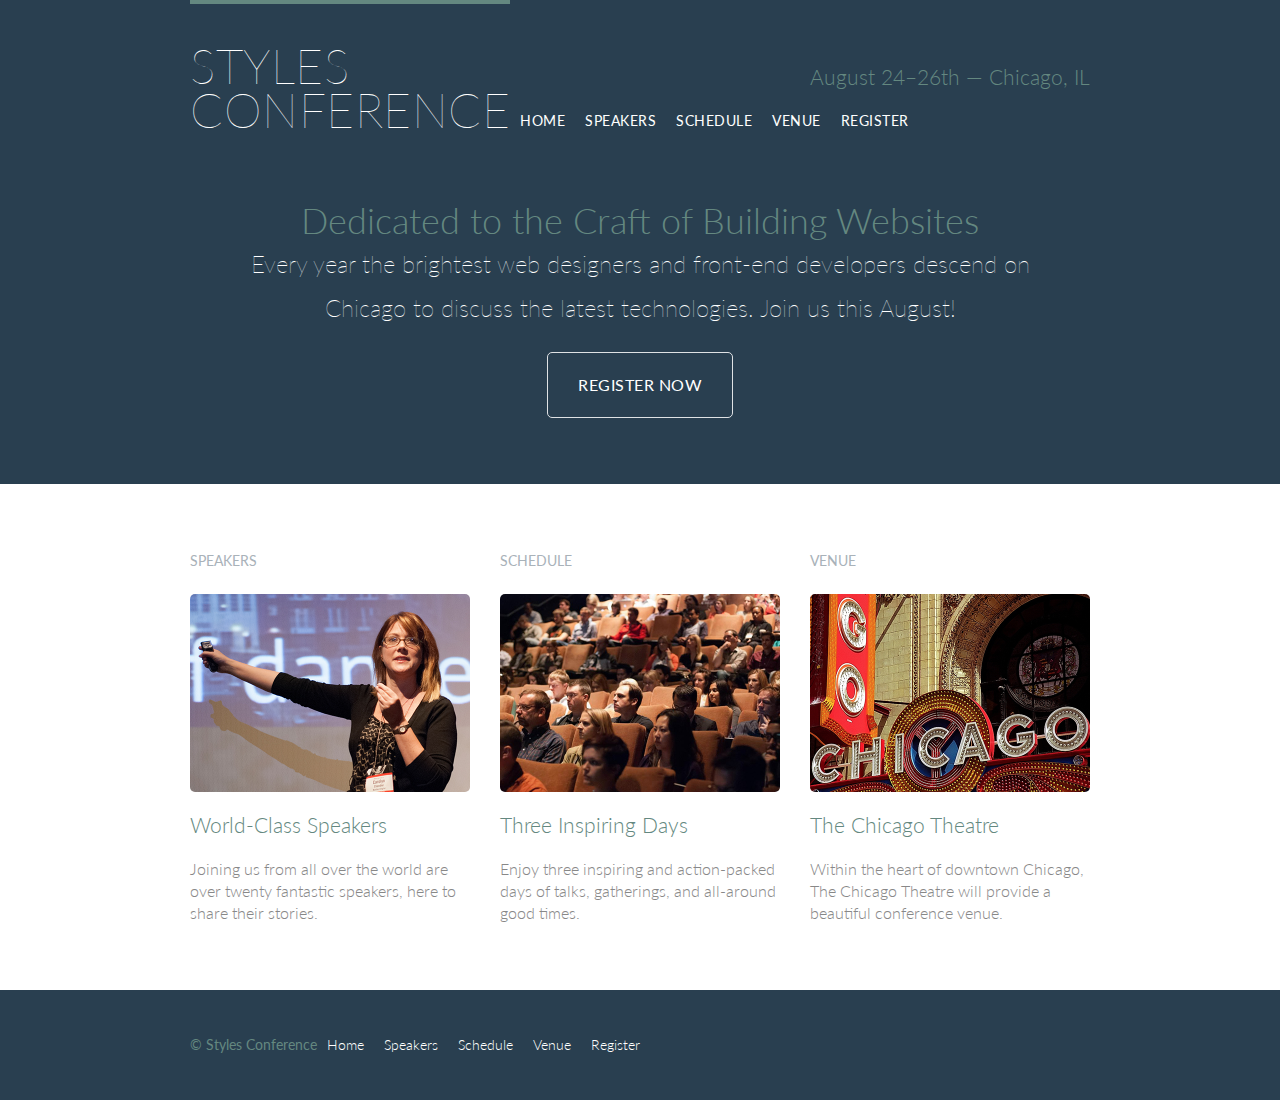
<file: index.html>
<!DOCTYPE html>
<html lang="en">
    <head>
        <meta charset="utc-8">
        <title>Styles Conference</title>
        <link rel="stylesheet" href="assets/stylesheets/main.css">
        <link rel="stylesheet"
        href="https://fonts.googleapis.com/css?family=Lato:100,300,400">
    </head>
    <body>

        <header class=" primary-header container group">
            <h1 class="logo">
                <a href="index.html">Styles <br> Conference</a>
            </h1>
            <h3 class="tagline">August 24&ndash;26th &mdash; Chicago, IL</h3>
            <nav class="nav primary-nav">
                <ul>
                    <li><a href="index.html">Home</a></li><!--
                    --><li><a href="speakers.html">Speakers</a></li><!--
                    --><li><a href="schedule.html">Schedule</a></li><!--
                    --><li><a href="venue.html">Venue</a></li><!--
                    --><li><a href="register.html">Register</a></li>
                </ul>
            </nav>
        </header>

        <section class="hero container">
            <h2>Dedicated to the Craft of Building Websites</h2>
            <p>Every year the brightest web designers and front-end developers descend on Chicago to discuss the latest technologies. Join us this August! </p>
            <a class="btn btn-alt" href="register.html">Register Now</a>
        </section>

        <section class="row">
            <div class="grid">

                <!-- Speakers -->

                <section class="teaser col-1-3">
                    <h5>Speakers</h5>
                    <a href="speakers.html">
                        <img src="assets/images/home/speakers.jpg" alt="Professional Speaker">
                        <h3>World-Class Speakers</h3>
                    </a>
                    <p>Joining us from all over the world are over twenty fantastic speakers, here to share their stories.</p>
                </section><!--

                    Schedule

                --><section class="teaser col-1-3">
                    <h5>Schedule</h5>
                    <a href="schedule.html">
                        <img src="assets/images/home/schedule.jpg" alt="Schedule">
                        <h3>Three Inspiring Days</h3>
                    </a>
                    <p>Enjoy three inspiring and action-packed days of talks, gatherings, and all-around good times.</p>
                </section><!--

                    Venue

                --><section class="teaser col-1-3">
                    <h5>Venue</h5>
                    <a href="venue.html">
                        <img src="assets/images/home/venue.jpg" alt="Venues">
                        <h3>The Chicago Theatre</h3>
                    </a>
                    <p>Within the heart of downtown Chicago, The Chicago Theatre will provide a beautiful conference venue.</p>
                </section>
            </div>
        </section>
        
        <footer class="primary-footer container group">
            <small>&copy; Styles Conference</small>
            <nav class="nav">
                <ul>
                    <li><a href="index.html">Home</a></li><!--
                    --><li><a href="speakers.html">Speakers</a></li><!--
                    --><li><a href="schedule.html">Schedule</a></li><!--
                    --><li><a href="venue.html">Venue</a></li><!--
                    --><li><a href="register.html">Register</a></li>
                </ul>
            </nav>
        </footer>
    </body>
</html>
</file>
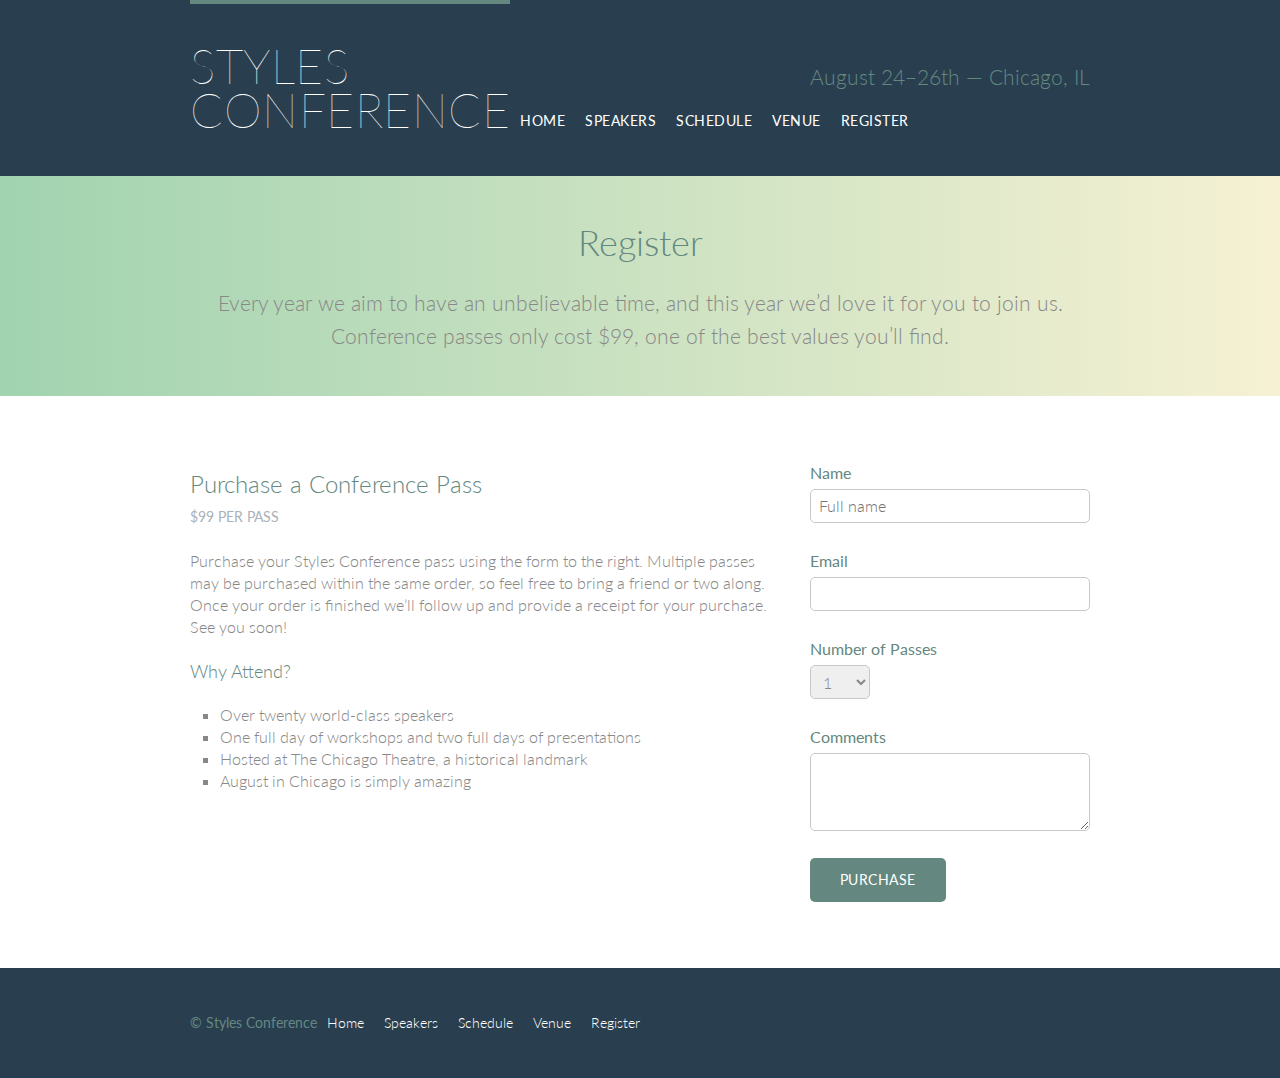
<file: register.html>
<!DOCTYPE html>
<html lang="en">
    <head>
        <meta charset="utc-8">
        <title>Styles Conference</title>
        <link rel="stylesheet" href="assets/stylesheets/main.css">
        <link rel="stylesheet"
        href="https://fonts.googleapis.com/css?family=Lato:100,300,400">
    </head>
    <body>

        <header class=" primary-header container group">
            <h1 class="logo">
                <a href="index.html">Styles <br> Conference</a>
            </h1>
            <h3 class="tagline">August 24&ndash;26th &mdash; Chicago, IL</h3>
            <nav class="nav primary-nav">
                <ul>
                    <li><a href="index.html">Home</a></li><!--
                    --><li><a href="speakers.html">Speakers</a></li><!--
                    --><li><a href="schedule.html">Schedule</a></li><!--
                    --><li><a href="venue.html">Venue</a></li><!--
                    --><li><a href="register.html">Register</a></li>
                </ul>
            </nav>
        </header>

        <section class="row-alt">
            <div class="lead container">
                <h1>Register</h1>
                <p>Every year we aim to have an unbelievable time, and this year we&#8217;d love it for you to join us. Conference passes only cost $99, one of the best values you&#8217;ll find.</p>
            </div>
        </section>

        <section class="row">
            <div class="grid">
                <section class="col-2-3">
                    <h2>Purchase a Conference Pass</h2>
                    <h5>$99 per Pass</h5>
                    <p>Purchase your Styles Conference pass using the form to the right. Multiple passes may be purchased within the same order, so feel free to bring a friend or two along. Once your order is finished we&#8217;ll follow up and provide a receipt for your purchase. See you soon! </p>
                    <h4>Why Attend?</h4>

                    <ul class="why-attend">
                    <li>Over twenty world-class speakers</li>
                        <li>One full day of workshops and two full days of presentations</li>
                        <li>Hosted at The Chicago Theatre, a historical landmark</li>
                        <li>August in Chicago is simply amazing</li>
                    </ul>
                </section><!--
                
                --><form class="col-1-3" action="#" method="post">
                    <fieldset  class="register-group">
                        <label>
                            Name
                            <input type="text" name="name" placeholder="Full name" required>
                        </label>
                        <label>
                            Email
                            <input type="email" name="email placeholder="Email address" required>
                        </label>
                        <label>
                            Number of Passes
                            <select name="quantity" required>
                                <option value="1" selected>1</option>
                                <option value="2">2</option>
                                <option value="3">3</option>
                                <option value="4">4</option>
                                <option value="5">5</option>
                            </select>
                        </label>

                        <label>
                            Comments
                            <textarea name="comments"></textarea>
                        </label>
                    </fieldset>

                    <input class="btn btn-default" type="submit" name="submit"  value="Purchase">
                </form>
            </div>
        </section>

        <footer class="primary-footer container group">
            <small>&copy; Styles Conference</small>
            <nav class="nav">
                <ul>
                    <li><a href="index.html">Home</a></li><!--
                    --><li><a href="speakers.html">Speakers</a></li><!--
                    --><li><a href="schedule.html">Schedule</a></li><!--
                    --><li><a href="venue.html">Venue</a></li><!--
                    --><li><a href="register.html">Register</a></li>
                </ul>
            </nav>
        </footer>
    </body>
</html>
</file>
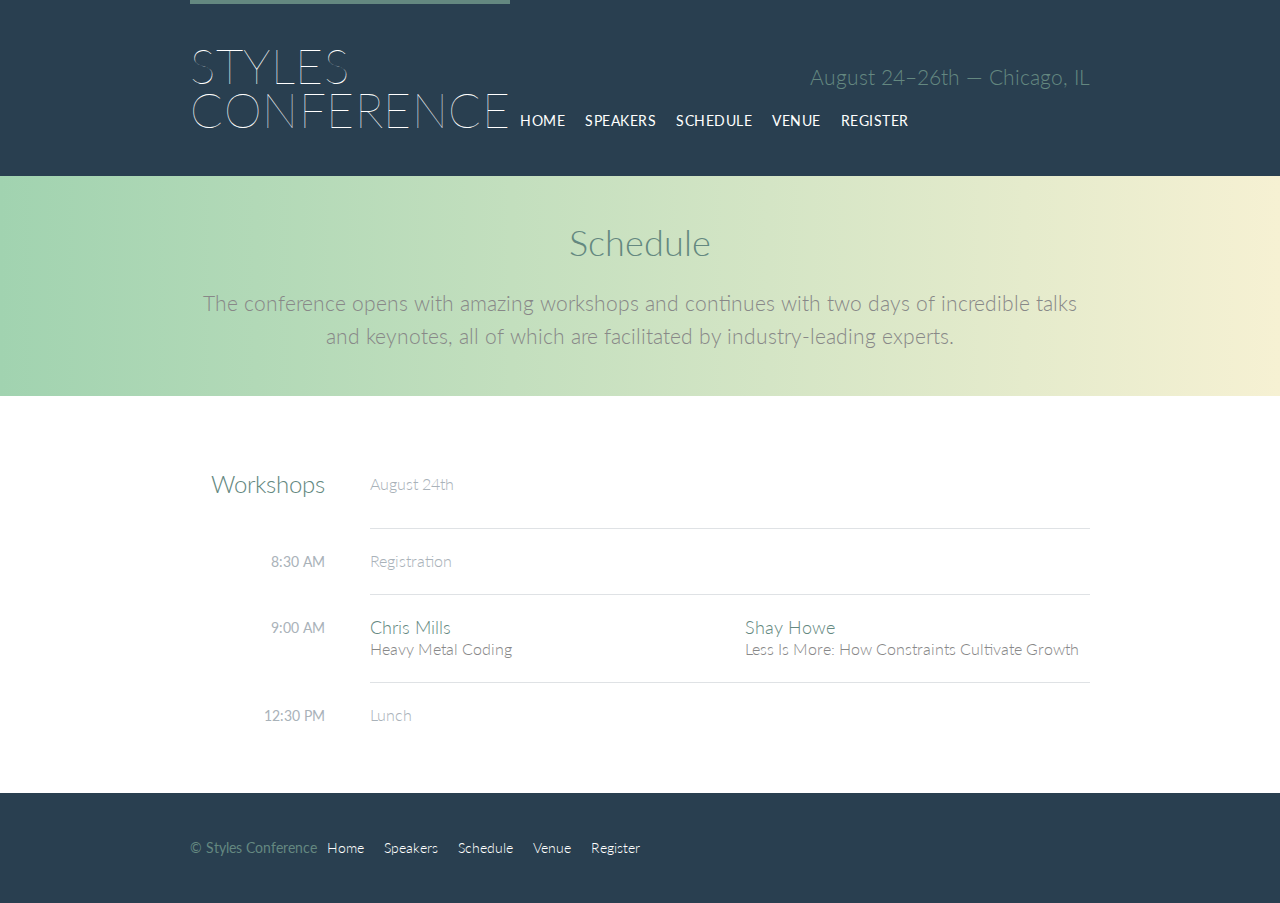
<file: schedule.html>
<!DOCTYPE html>
<html lang="en">
    <head>
        <meta charset="utc-8">
        <title>Styles Conference</title>
        <link rel="stylesheet" href="assets/stylesheets/main.css">
        <link rel="stylesheet"
        href="https://fonts.googleapis.com/css?family=Lato:100,300,400">
    </head>
    <body>

        <header class=" primary-header container group">
            <h1 class="logo">
                <a href="index.html">Styles <br> Conference</a>
            </h1>
            <h3 class="tagline">August 24&ndash;26th &mdash; Chicago, IL</h3>
            <nav class="nav primary-nav">
                <ul>
                    <li><a href="index.html">Home</a></li><!--
                    --><li><a href="speakers.html">Speakers</a></li><!--
                    --><li><a href="schedule.html">Schedule</a></li><!--
                    --><li><a href="venue.html">Venue</a></li><!--
                    --><li><a href="register.html">Register</a></li>
                </ul>
            </nav>
        </header>

        <section class="row-alt">
            <div class="lead container">
                <h1>Schedule</h1>
                <p>The conference opens with amazing workshops and continues with two days of incredible talks and keynotes, all of which are facilitated by industry-leading experts.</p>
            </div>
        </section>

        <section class="row">
            <div class="container">
                <table>
                    <thead>
                        <tr>
                            <th scope="row">
                                Workshops
                            </th>
                            <td class="schedule-offset" colspan="2">
                                August 24th
                            </td>
                        </tr>
                    </thead>
                    <tbody>
                        <tr>
                            <th scope="row">
                                <time datetime="08:30:00">8:30 AM</time>
                            </th>
                            <td class="schedule-offset" colspan="2">
                                Registration
                            </td>
                        </tr>
                        <tr>
                            <th scope="row">
                                <time datetime="09:00:00">9:00 AM</time>
                            </th>
                            <td>
                                <a href="speakers.html#chris-mills">
                                    <h4>Chris Mills</h4>
                                    Heavy Metal Coding
                                </a>
                            </td>
                            <td>
                                <a href="speakers.html#shay-howe">
                                    <h4>Shay Howe</h4>
                                    Less Is More: How Constraints Cultivate Growth
                                </a>
                            </td>
                        </tr>
                        <tr>
                            <th scope="row">
                                <time datetime="12:30:00">12:30 PM</time>
                            </th>
                            <td class="schedule-offset" colspan="2">
                                Lunch
                            </td>
                        </tr>
                    </tbody>
                </table>
            </div>
        </section>

        <footer class="primary-footer container group">
            <small>&copy; Styles Conference</small>
            <nav class="nav">
                <ul>
                    <li><a href="index.html">Home</a></li><!--
                    --><li><a href="speakers.html">Speakers</a></li><!--
                    --><li><a href="schedule.html">Schedule</a></li><!--
                    --><li><a href="venue.html">Venue</a></li><!--
                    --><li><a href="register.html">Register</a></li>
                </ul>
            </nav>
        </footer>
    </body>
</html>
</file>
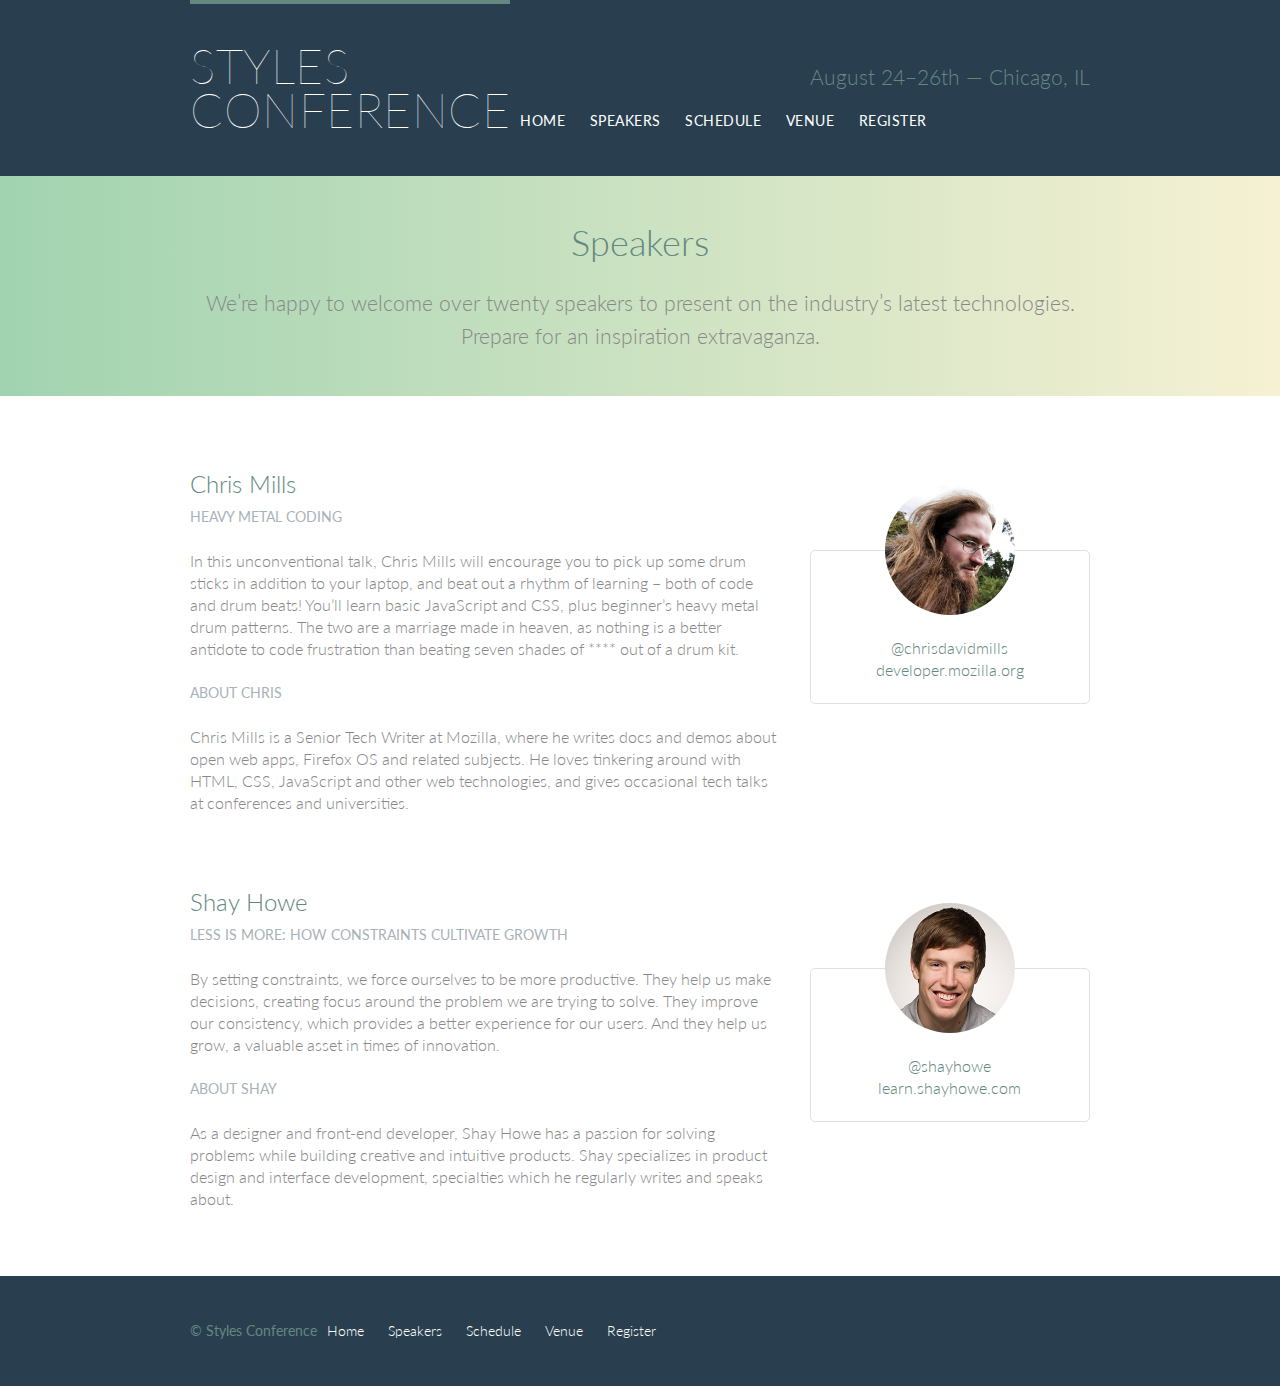
<file: speakers.html>
<!DOCTYPE html>
<html lang="en">

<head>
    <meta charset="utc-8">
    <title>Styles Conference</title>
    <link rel="stylesheet" href="assets/stylesheets/main.css">
    <link rel="stylesheet" href="https://fonts.googleapis.com/css?family=Lato:100,300,400">
</head>

<body>

    <header class=" primary-header container group">
        <h1 class="logo">
            <a href="index.html">Styles <br> Conference</a>
        </h1>
        <h3 class="tagline">August 24&ndash;26th &mdash; Chicago, IL</h3>
        <nav class="nav primary-nav">
            <ul>
                <li><a href="index.html">Home</a></li>
                <!--
                    -->
                <li><a href="speakers.html">Speakers</a></li>
                <!--
                    -->
                <li><a href="schedule.html">Schedule</a></li>
                <!--
                    -->
                <li><a href="venue.html">Venue</a></li>
                <!--
                    -->
                <li><a href="register.html">Register</a></li>
            </ul>
        </nav>
    </header>

    <section class="row-alt">
        <div class="lead container">
            <h1>Speakers</h1>
            <p>We&#8217;re happy to welcome over twenty speakers to present on the industry&#8217;s latest technologies.
                Prepare for an inspiration extravaganza.</p>
        </div>
    </section>

    <section class="row">
        <div class="grid">
            <section class="speaker" id="chris-mills">
                <div class="col-2-3">
                    <h2>Chris Mills</h2>
                    <h5>Heavy Metal Coding</h5>

                    <p>In this unconventional talk, Chris Mills will encourage you to pick up some drum sticks in
                        addition to your laptop, and beat out a rhythm of learning &#8211; both of code and drum beats!
                        You&#8217;ll learn basic JavaScript and CSS, plus beginner&#8217;s heavy metal drum patterns.
                        The two are a marriage made in heaven, as nothing is a better antidote to code frustration than
                        beating seven shades of **** out of a drum kit.</p>

                    <h5>About Chris</h5>

                    <p>Chris Mills is a Senior Tech Writer at Mozilla, where he writes docs and demos about open web
                        apps, Firefox OS and related subjects. He loves tinkering around with HTML, CSS, JavaScript and
                        other web technologies, and gives occasional tech talks at conferences and universities.</p>
                </div><!--
                        
                --><aside class="col-1-3">
                    <div class="speaker-info">

                        <img src="assets/images/speakers/chris-mills.jpg" alt="Chris Mills">

                        <ul>
                            <li><a href="https://twitter.com/chrisdavidmills">@chrisdavidmills</a></li>
                            <li><a href="https://developer.mozilla.org/">developer.mozilla.org</a></li>
                        </ul>
                    </div>
                </aside>
            </section>

            <section id="shay-howe">
                <div class="col-2-3">
                    <h2>Shay Howe</h2>
                    <h5>Less Is More: How Constraints Cultivate Growth</h5>
                    <p>By setting constraints, we force ourselves to be more productive. They help us make decisions,
                        creating focus around the problem we are trying to solve. They improve our consistency, which
                        provides a better experience for our users. And they help us grow, a valuable asset in times of
                        innovation.</p>
                    <h5>About Shay</h5>
                    <p>As a designer and front-end developer, Shay Howe has a passion for solving problems while
                        building creative and intuitive products. Shay specializes in product design and interface
                        development, specialties which he regularly writes and speaks about.</p>
                </div><!--
                
                   --><aside class="col-1-3">
                    <div class="speaker-info">

                        <img src="assets/images/speakers/shay-howe.jpg" alt="Shay Howe">
                        
                        <ul>
                            <li><a href="https://twitter.com/shayhowe">@shayhowe</a></li>
                            <li><a href="https://learn.shayhowe.com/">learn.shayhowe.com</a></li>
                        </ul>
                    </div>
                </aside>
            </section>
        </div>
    </section>

    <footer class="primary-footer container group">
        <small>&copy; Styles Conference</small>
        <nav class="nav">
            <ul>
                <li><a href="index.html">Home</a></li>
                <!--
                    -->
                <li><a href="speakers.html">Speakers</a></li>
                <!--
                    -->
                <li><a href="schedule.html">Schedule</a></li>
                <!--
                    -->
                <li><a href="venue.html">Venue</a></li>
                <!--
                    -->
                <li><a href="register.html">Register</a></li>
            </ul>
        </nav>
    </footer>
</body>

</html>
</file>
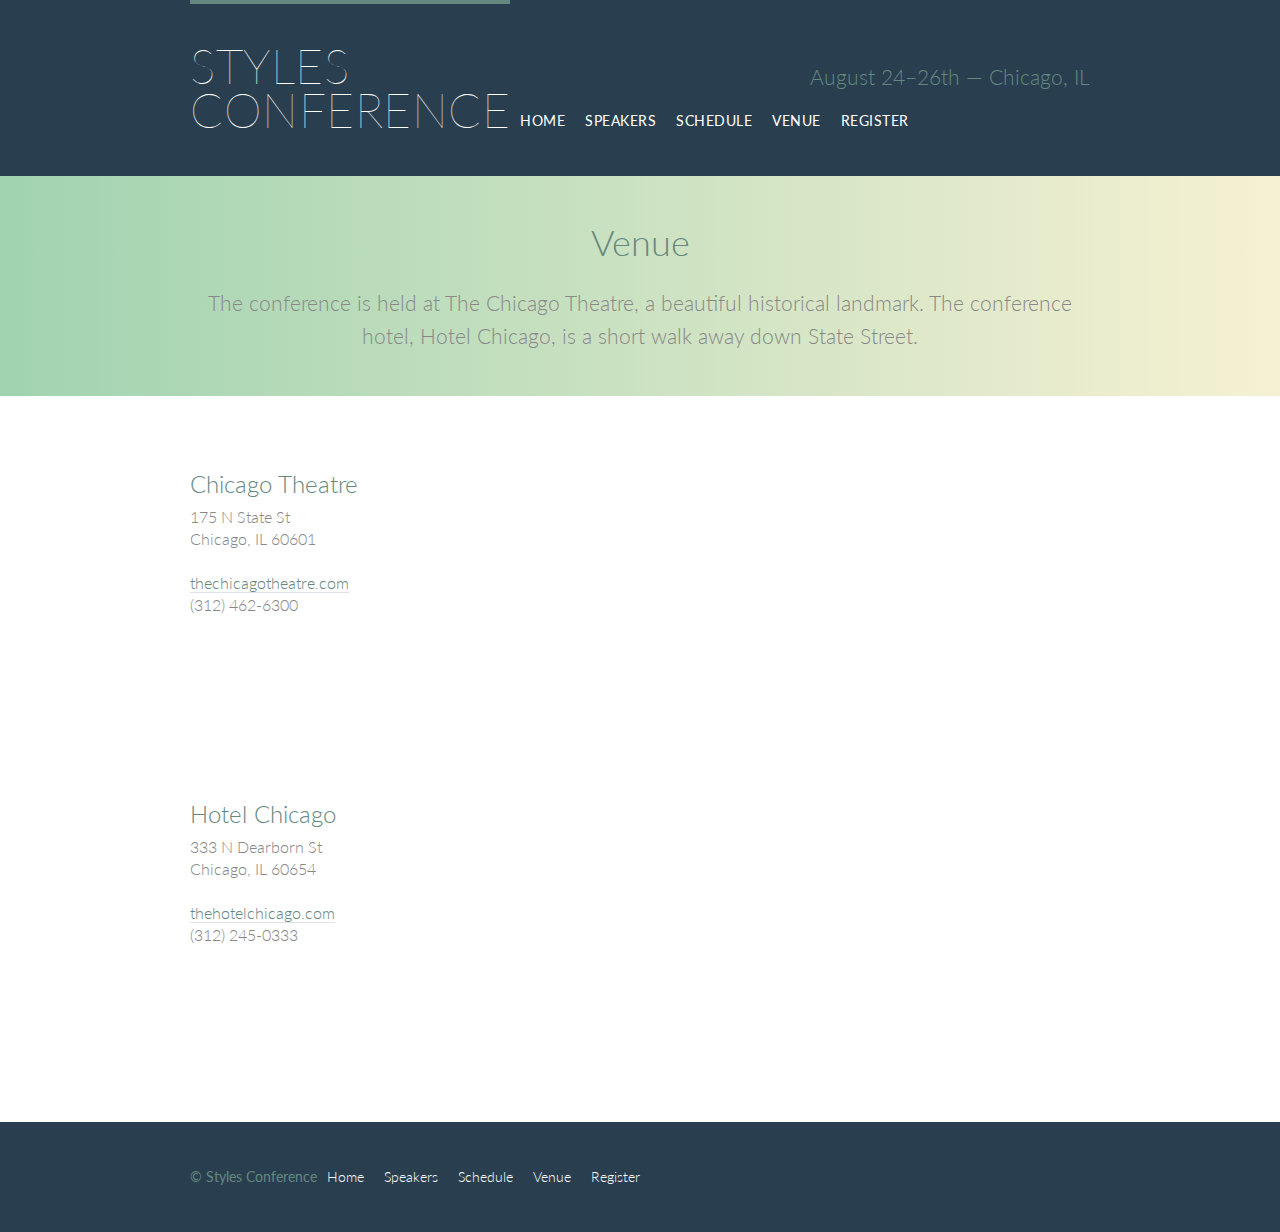
<file: venue.html>
<!DOCTYPE html>
<html lang="en">
    <head>
        <meta charset="utc-8">
        <title>Styles Conference</title>
        <link rel="stylesheet" href="assets/stylesheets/main.css">
        <link rel="stylesheet"
        href="https://fonts.googleapis.com/css?family=Lato:100,300,400">
    </head>
    <body>

        <header class=" primary-header container group">
            <h1 class="logo">
                <a href="index.html">Styles <br> Conference</a>
            </h1>
            <h3 class="tagline">August 24&ndash;26th &mdash; Chicago, IL</h3>
            <nav class="nav primary-nav">
                <ul>
                    <li><a href="index.html">Home</a></li><!--
                    --><li><a href="speakers.html">Speakers</a></li><!--
                    --><li><a href="schedule.html">Schedule</a></li><!--
                    --><li><a href="venue.html">Venue</a></li><!--
                    --><li><a href="register.html">Register</a></li>
                </ul>
            </nav>
        </header>

        <section class="row-alt">
            <div class="lead container">
                <h1>Venue</h1>
                <p>The conference is held at The Chicago Theatre, a beautiful historical landmark. The conference hotel, Hotel Chicago, is a short walk away down State Street.</p>
            </div>
        </section>

        <section class="row">
            <div class="grid">
                <section class="venue-theatre">
                    <div class="col-1-3">
                        <h2>Chicago Theatre</h2>
                        <p>175 N State St <br> Chicago, IL 60601</p>
                        <p><a href="http://www.thechicagotheatre.com/">thechicagotheatre.com</a> <br> (312) 462-6300</p>
                    </div><!--
                    --><iframe class="venue-map col-2-3" src="https://www.google.com/maps/embed?pb=!1m5!3m3!1m2!1s0x880e2ca55810a493%3A0x4700ddf60fcbfad6!2schicago+theatre!5e0!3m2!1sen!2sus!4v1388701393606"></iframe>
                    </section>
                <section class="venue-hotel">
                    <div class="col-1-3">
                        <h2>Hotel Chicago</h2>
                        <p>333 N Dearborn St <br> Chicago, IL 60654</p>
                        <p><a href="http://thehotelchicago.com/">thehotelchicago.com</a> <br> (312) 245-0333</p>
                    </div><!--
                    --><iframe class="venue-map col-2-3" src="https://www.google.com/maps/embed?pb=!1m5!3m3!1m2!1s0x880e2cb1da049173%3A0xa5c91d255a775f0b!2sHotel+Sax+Chicago%2C+North+Dearborn+Street%2C+Chicago%2C+IL!5e0!3m2!1sen!2sus!4v1388702493978"></iframe>
                </section>
            </div>
        </section>


        <footer class="primary-footer container group">
            <small>&copy; Styles Conference</small>
            <nav class="nav">
                <ul>
                    <li><a href="index.html">Home</a></li><!--
                    --><li><a href="speakers.html">Speakers</a></li><!--
                    --><li><a href="schedule.html">Schedule</a></li><!--
                    --><li><a href="venue.html">Venue</a></li><!--
                    --><li><a href="register.html">Register</a></li>
                </ul>
            </nav>
        </footer>
    </body>
</html>
</file>
<file: assets/stylesheets/main.css>
/* http://meyerweb.com/eric/tools/css/reset/ 
   v2.0 | 20110126
   License: none (public domain)
*/

html, body, div, span, applet, object, iframe,
h1, h2, h3, h4, h5, h6, p, blockquote, pre,
a, abbr, acronym, address, big, cite, code,
del, dfn, em, img, ins, kbd, q, s, samp,
small, strike, strong, sub, sup, tt, var,
b, u, i, center,
dl, dt, dd, ol, ul, li,
fieldset, form, label, legend,
table, caption, tbody, tfoot, thead, tr, th, td,
article, aside, canvas, details, embed, 
figure, figcaption, footer, header, hgroup, 
menu, nav, output, ruby, section, summary,
time, mark, audio, video {
	margin: 0;
	padding: 0;
	border: 0;
	font-size: 100%;
	font: inherit;
	vertical-align: baseline;
}
/* HTML5 display-role reset for older browsers */
article, aside, details, figcaption, figure, 
footer, header, hgroup, menu, nav, section {
	display: block;
}
body {
	line-height: 1;
}
ol, ul {
	list-style: none;
}
blockquote, q {
	quotes: none;
}
blockquote:before, blockquote:after,
q:before, q:after {
	content: '';
	content: none;
}
table {
	border-collapse: collapse;
	border-spacing: 0;
}

/*
  ========================================
  Custom styles
  ========================================
*/

body {
	background: #293f50;
	color: #888;
	font: 300 16px/22px "Lato", "Open Sans", "Helvetica Neue", Helvetica, Arial, sans-serif;
}

h1, h2, h3, h4 {
	color: #648880;
}

h1 {
	font-size: 36px;
	line-height: 44px;
}

h2 {
	font-size: 24px;
	line-height: 44px;
}

h3 {
	font-size: 21px;
}

h4 {
	font-size: 18px;
}

h5 {
	color: #a9b2b9;
	font-size: 14px;
	font-weight: 400;
	text-transform: uppercase;
}

strong {
	font-weight: 400;
}

cite, em {
	font-style: italic;
}

/*
  ========================================
  Links
  ========================================
*/

a:hover {
	color: #a9b2b9;
}

a {
	color: #648880;
	text-decoration: none;
}

p a {
	border-bottom: 1px solid #dfe2e5;
}

.primary-header a,
.primary-footer a {
	color: #fff;
}

.primary-header a:hover,
.primary-footer a:hover {
	color: #648880;
}

/*
  ========================================
  Grid
  ========================================
*/

*,
*:before,
*:after {
	-webkit-box-sizing: border-box;
	   -moz-box-sizing: border-box;
			box-sizing: border-box;
}

.container,
.grid {
	margin: 0 auto;
	width: 960px;
}

.container {
	padding-left: 30px;
	padding-right: 30px
}

.col-1-3 {
	width: 33.33%;
}

.col-2-3 {
	width: 66.66%;
}

.col-1-3,
.col-2-3 {
	display: inline-block;
	vertical-align: top;
}

.grid,
.col-1-3,
.col-2-3 {
	padding-left: 15px;
	padding-right: 15px;
}

.teaser a:hover h3 {
	color: #a9b2b9;
}

.teaser img {
	border-radius: 5px;
	display: block;
	margin-bottom: 22px;
	max-width: 100%;
}

/*
  ========================================
  Clearfix
  ========================================
*/

.group:before,
.group:after {
	content: "";
	display: table;
}

.group:after {
	clear: both;
}

.group {
	clear: both;
	*zoom: 1;
}

/*
  ========================================
  Rows
  ========================================
*/

.row,
.row-alt {
	min-width: 960px;
}

.row {
	background: #fff;
	padding: 66px 0 44px 0;
}

.row-alt {
	background: #cbe2c1;
	background: -webkit-linear-gradient(to right, #a1d3b0, #f6f1d3);
	background: -moz-linear-gradient(to right, #a1d3b0, #f6f1d3);
	background: linear-gradient(to right, #a1d3b0, #f6f1d3);
	padding: 44px 0 22px 0;
}



/*
  ========================================
  Typography
  ========================================
*/

h1, h3, h4, h5, p {
	margin-bottom: 22px;
}

/*
  ========================================
  Leads
  ========================================
*/

.lead {
	text-align: center;
}

.lead p {
	font-size: 21px;
	line-height: 33px;
}

/*
  ========================================
  Buttons
  ========================================
*/

.btn {
	border-radius: 5px;
	color: #fff;
	cursor: pointer;
	display: inline-block;
	font-weight: 400;
	letter-spacing: .5px;
	margin: 0;
	text-transform: uppercase;
}

.btn-alt {
	border: 1px solid #dfe2e5;
	padding: 10px 30px;
}

.btn-alt:hover {
	background: #fff;
	color: #648880;
}

.btn-default {
	border: 0;
	background: #648880;
	padding: 11px 30px;
	font-size: 14px;
}

.btn-default:hover {
	background: #77a198;
}

/*
  ========================================
  Home
  ========================================
*/

.hero {
	color: #fff;
	line-height: 44px;
	padding: 22px 80px 66px 80px;
	text-align: center;
}

.hero h2 {
	font-size: 36px;
}

.hero p {
	font-size: 24px;
	font-weight: 100;
}

/*
  ========================================
  Primary header
  ========================================
*/

.logo {
	border-top: 4px solid #648880;
	padding: 40px 0 22px 0;
	float: left;
	font-size: 48px;
	font-weight: 100;
	letter-spacing: .5px;
	line-height: 44px;
	text-transform: uppercase;
}

.tagline {
	margin: 66px 0 22px 0;
	text-align: right;
}

.primary-nav {
	font-size: 14px;
	font-weight: 400;
	letter-spacing: .5px;
	text-transform: uppercase;
}

/*
  ========================================
  Primary footer
  ========================================
*/

.primary-footer small {
	float: left;
	font-weight: 400;
}

.primary-footer {
	color: #648880;
	font-size: 14px;
	padding-bottom: 44px;
	padding-top: 44px;
}

/*
  ========================================
  Navigation
  ========================================
*/

.nav li {
	display: inline-block;
	margin: 0 10px;
	vertical-align: top;
}

.nav li:last-child {
	margin-right: 0;
}

/*
  ========================================
  Speakers
  ========================================
*/

.speaker-info {
	border: 1px solid #dfe2e5;
	border-radius: 5px;
	margin-top: 88px;
	padding-bottom: 22px;
	text-align: center;
}

.speaker {
	margin-bottom: 44px;
}

.speaker-info img {
	border-radius: 50%;
	height: 130px;
	margin: -66px 0 22px 0;
	vertical-align: top;
}

/*
  ========================================
  Schedule
  ========================================
*/

table {
	margin-bottom: 44px;
	width: 100%;
}

table:last-child {
	margin-bottom: 0;
}

th,
td {
	padding-bottom: 22px;
	vertical-align: top;
}

th {
	padding-right: 45px;
	text-align: right;
	width: 20%;
}

td {
	width: 40%;
}

thead {
	line-height: 44px;
}

thead th {
	color: #648880;
	font-size: 24px;
}

tbody th {
	color: #a9b2b9;
	font-size: 14px;
	font-weight: 400;
	padding-top: 22px;
	text-transform: uppercase;
}

tbody td {
	border-top: 1px solid #dfe2e5;
	padding-top: 21px;
}

tbody td:first-of-type {
	padding-right: 15px;
}

tbody td:last-of-type {
	padding-left: 15px;
}

tbody td:only-of-type {
	padding-left: 0;
	padding-right: 0;
}

table a {
	color: #888;
}

table h4 {
	margin-bottom: 0;
}

.schedule-offset {
	color: #a9b2b9;
}

/*
  ========================================
  Venue
  ========================================
*/

.venue-theatre {
	margin-bottom: 66px;
}

.venue-hotel {
	margin-bottom: 22px;
}

.venue-map {
	height: 264px;
}

/*
  ========================================
  Register
  ========================================
*/

.why-attend {
	list-style: square;
	margin: 0 0 22px 30px;
}

form {
	margin-bottom: 22px;
}

input,
select,
textarea {
	font: 300 16px/22px "Lato", "Open Sans", "Helvetica Neue", Helvetica, Arial, sans-serif;
}

.register-group label {
	color: #648880;
	cursor: pointer;
	font-weight: 400;
}

.register-group input,
.register-group select,
.register-group textarea {
	border: 1px solid #c6c9cc;
	border-radius: 5px;
	color: #888;
	display: block;
	margin: 5px 0 27px 0;
	padding: 5px 8px;
}

.register-group input,
.register-group textarea {
	width: 100%;
}

.register-group select {
	height: 34px;
	width: 60px;
}

.register-group textarea {
	height: 78px;
}
</file>
